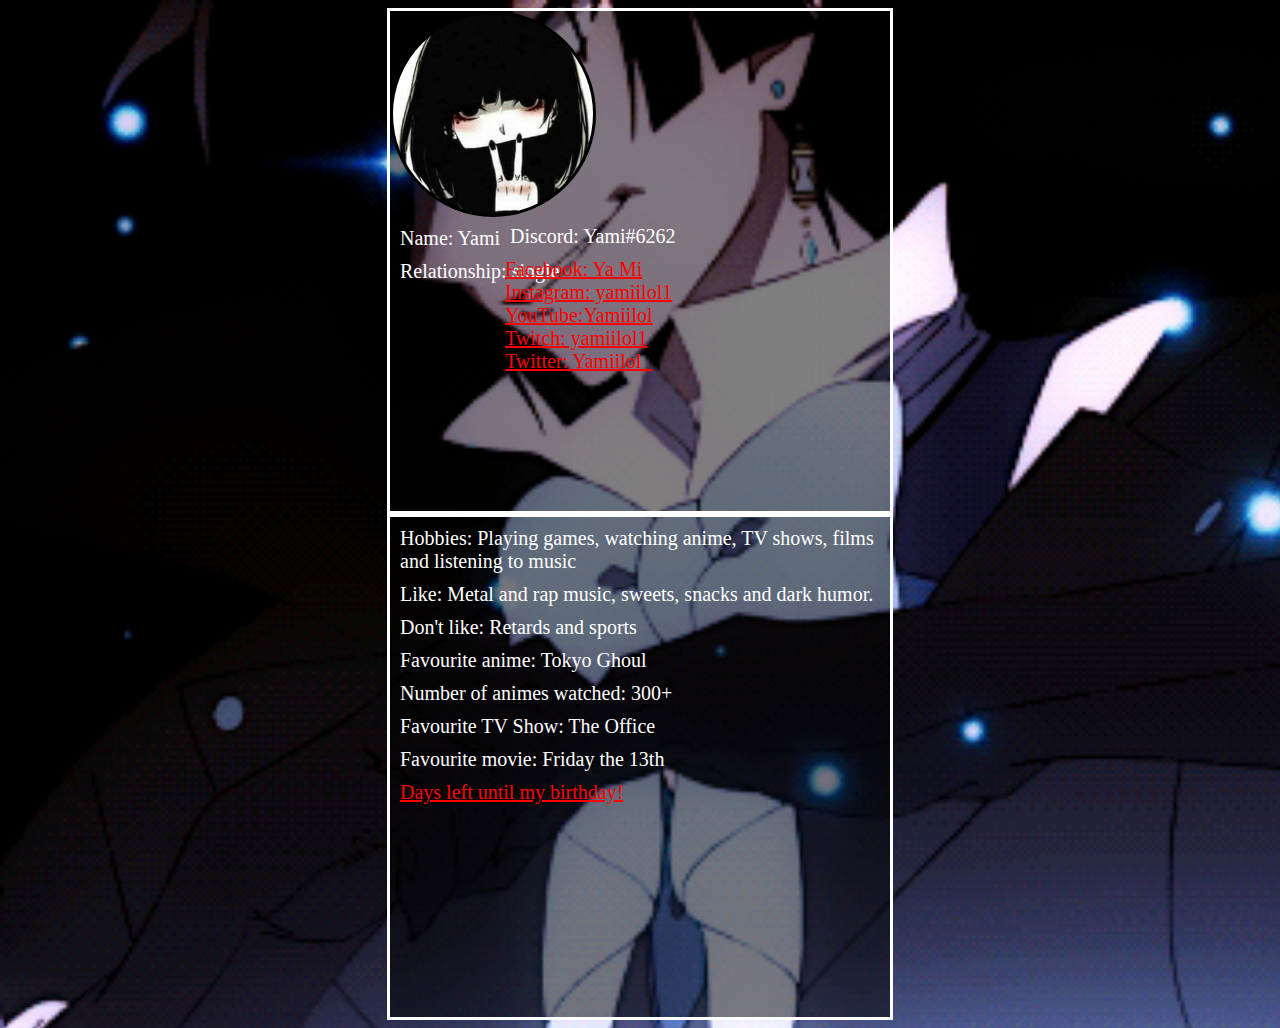
<file: index.html>
<!DOCTYPE html>
<html lang="en">
  <head>
    <meta charset="UTF-8" />
    <meta http-equiv="X-UA-Compatible" content="IE=edge" />
    <meta name='viewport' content="width=device-width, initial-scale=1.0">
    <link rel="stylesheet" href="main.css" />
    <title>My introduction</title>
  </head>
  <body>
    <div class="square">
      <div class='square-one'></div>
        <div class="pfp"></div>
        <p>Name: Yami</p>
        <p>Relationship: single</p>
        <div class="social-media">
          <p>Discord: Yami#6262</p>
          <a href="https://www.facebook.com/profile.php?id=100004245123926">Facebook: Ya Mi</a>
          <br>
          <a href="https://www.instagram.com/yamiilol1/">Instagram: yamiilol1</a>
          <br>
          <a href="https://www.youtube.com/channel/UC2VGoTtQa93t6h8Vs_9Lo2A">YouTube:Yamiilol</a>
          <br>
          <a href="https://twitch.tv/yamiilol1">Twitch: yamiilol1</a>
          <br>
          <a href="https://twitter.com/yamiilol_">Twitter: Yamiilol_</a>
        </div>
      </div>
    <div class="square" id="Personality">
      <p>
        Hobbies: Playing games, watching anime, TV shows, films and listening to
        music
      </p>
      <p>
        Like: Metal and rap music, sweets, snacks and dark humor.
      </p>
      <p>Don't like: Retards and sports</p>
      <p>Favourite anime: Tokyo Ghoul</p>
      <p>Number of animes watched: 300+</p>
      <p>Favourite TV Show: The Office</p>
      <p>Favourite movie: Friday the 13th</p>
      <a href="./birthday-counter.html" id="countdown">Days left until my birthday!</a>
    </div>
  </body>
</html>
</file>
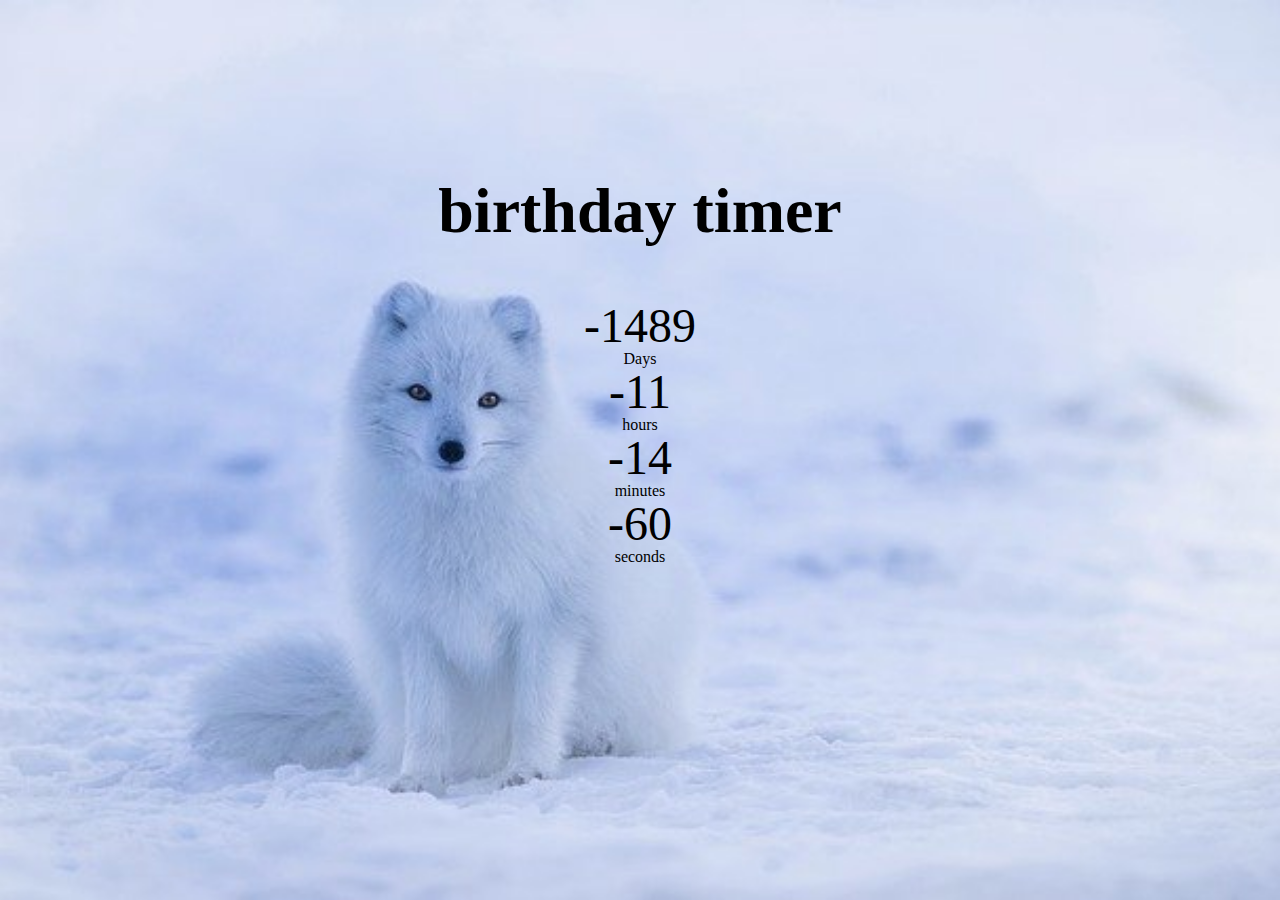
<file: birthday-counter.html>
<!DOCTYPE html>
<html lang="en">
  <head>
    <meta charset="UTF-8" />
    <meta http-equiv="X-UA-Compatible" content="IE=edge" />
    <meta name="viewport" content="width=device-width, initial-scale=1.0" />
    <link rel="stylesheet" href="./birthday-counter.css" />
    <title>Birthday counter</title>
  </head>
  <body>
    <h2>birthday timer</h2>

    <div id="countdown">
      <div class="countdown-el Days">
        <p class="big-text" id="days">0</p>
        <span>Days</span>
      </div>
      <div class="countdown-el hours">
        <p class="big-text" id="hours">0</p>
        <span>hours</span>
      </div>
      <div class="countdown-el minutes">
        <p class="big-text" id="min">0</p>
        <span>minutes</span>
      </div>
      <div class="countdown-el seconds">
        <p class="big-text" id="seconds">0</p>
        <span>seconds</span>
      </div>
    </div>
    <script src="./js/main.js"></script>
  </body>
</html>
</file>
<file: main.css>
@keyframes rainbow {
  0% {
    border-color: hsl(0, 100%, 50%);
  }
  100% {
    border-color: hsl(255, 100%, 50%);
  }
}

body {
  background-color: black;
  background-image: url(./media/bg2.jpg);
  background-size: 575px;
}

.square {
  border: solid white;
  background-color: rgba(0, 0, 0, 0.5);
  animation: rainbow 5s infinite alternate;
  height: 350px;
  width: 350px;
}

.pfp {
  border: solid black;
  border-radius: 50%;
  background-image: url(./media/pfp.png);
  background-size: 300px;
  background-position-y: -2rem;
  height: 200px;
  width: 200px;
}

p {
  font-family: Chalkduster, fantasy;
  padding: 0;
  margin: 1ch;
  color: white;
}

a {
  color: red;
  padding-left: 5px;
}

.social-media {
  position: absolute;
  left: 200px;
  top: 215px;
}

#SM p {
  position: relative;
  top: 25px;
  margin: 12px;
}

#SM a {
  position: relative;
  top: 25px;
  margin: 12px;
}

#personality {
  position: relative;
  left: 418px;
  bottom: 416px;
}

#DM {
  left: 310px;
}

#countdown {
  padding-left: 10px;
}

@media only screen and (min-width: 768px) {
  body {
    background-image: url(./media/bg3.jpg);
    background-size: 800px;
  }

  .square {
    margin-left: 230px;
    height: 450px;
    width: 450px;
  }

  p {
    font-size: 20px;
  }

  a {
    font-size: 20px;
  }
  .social-media {
    position: absolute;
    left: 500px;
  }
}

@media only screen and (min-width: 1024px) {
  body {
    background-image: url(./media/bg.gif);
    background-size: 1980px;
  }
  .square {
    margin: auto;
    width: 500px;
    height: 500px;
  }
}

@media only screen and (min-width: 1440px) {
  .social-media {
    margin-left: 275px;
  }
}

@media only screen and (min-width: 2560px) {
  .social-media {
    margin-left: 850px;
  }
}
</file>
<file: birthday-counter.css>
* {
  box-sizing: border-box;
}

body {
  background-image: url(./media/bg4.jpg);
  background-size: cover;
  display: flex;
  flex-direction: column;
  align-items: center;
  justify-content: center;
  min-height: 100vh;
  margin: 0;
}

h2 {
  font-size: 4rem;
  margin-top: -10rem;
}

.countdown {
  display: flex;
}

.big-text {
  font-size: 3rem;
  line-height: 1;
  margin: 0 2rem;
}

.countdown-el {
  text-align: center;
}

countdown-el span {
  font-size: 1.5rem;
}
</file>
